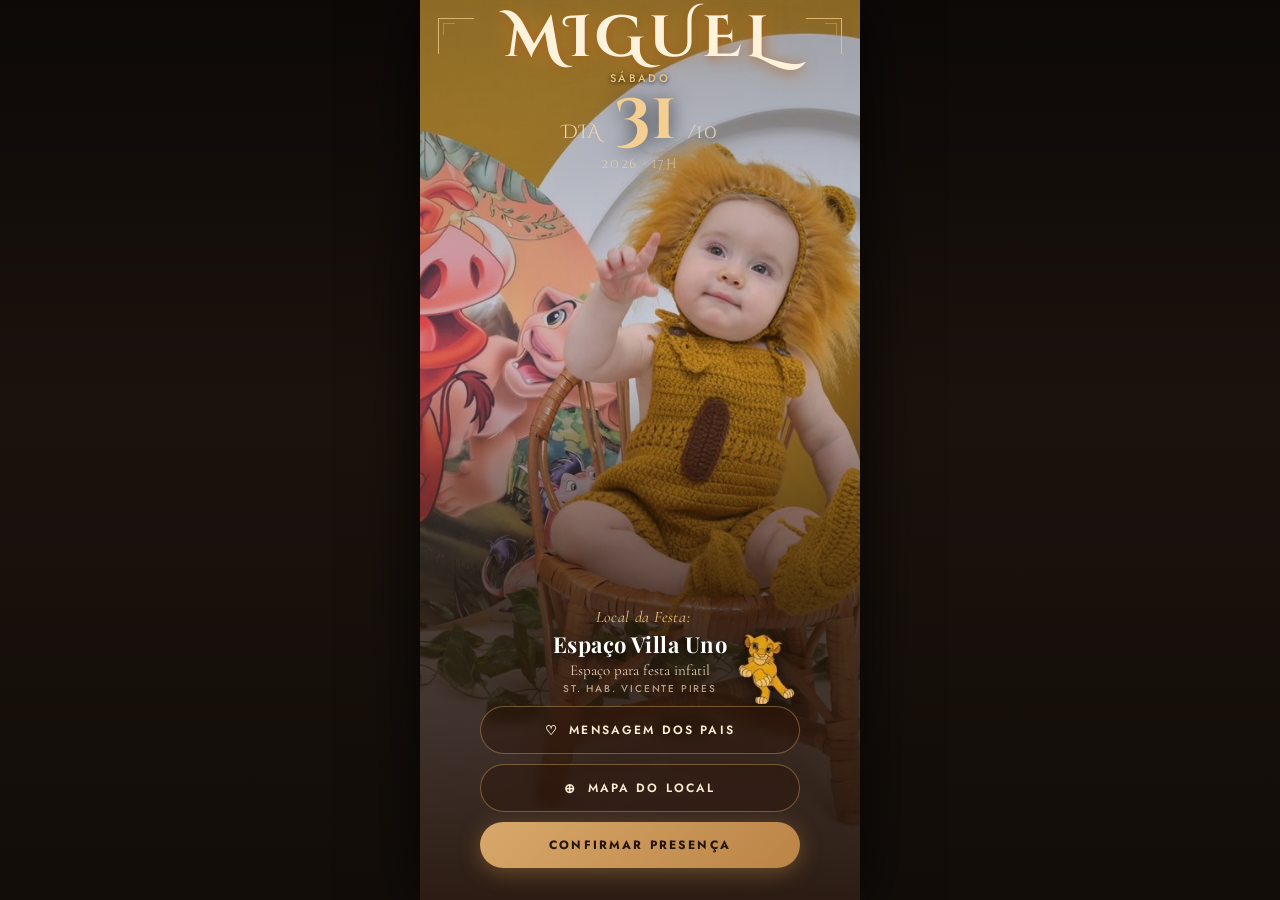
<file: index.html>
<!doctype html>
<html lang="pt-BR">
<head>
  <meta charset="UTF-8" />
  <meta name="viewport" content="width=device-width, initial-scale=1.0"/>
  <meta name="mobile-web-app-capable" content="yes">
  <meta name="apple-mobile-web-app-capable" content="yes">
  <meta name="apple-mobile-web-app-status-bar-style" content="black-translucent">
  <link rel="manifest" href="./manifest.json">
  <title>Miguel · 1º Aniversário</title>
  <link rel="preconnect" href="https://fonts.googleapis.com">
  <link rel="preconnect" href="https://fonts.gstatic.com" crossorigin>
  <link href="https://fonts.googleapis.com/css2?family=Alex+Brush&family=Cinzel+Decorative:wght@400;700;900&family=Cormorant+Garamond:ital,wght@0,300;0,400;0,600;1,300;1,400;1,600&family=Great+Vibes&family=Jost:wght@300;400;500;600;700&family=Playfair+Display:ital,wght@0,400;0,600;0,700;1,400;1,600&display=swap" rel="stylesheet">
  <link rel="stylesheet" href="./styles.css" />
  <link rel="stylesheet" href="./confirmacao.css" />
</head>
<body>
  <div class="page">
    <!-- Foto de fundo do aniversariante Miguel -->
    <div class="bg-photo"></div>
    <div class="bg-overlay-top"></div>
    <div class="bg-overlay-bottom"></div>

    <!-- Cantos dourados ornamentais superiores -->
    <div class="corner corner-tl"></div>
    <div class="corner corner-tr"></div>

    <main class="content">
      <div class="top-section">
        <div class="names-container anim-3">
          <h2 class="name-first">Miguel</h2>
        </div>
        <!-- Data -->
        <p class="subtitle-day anim-4">Sábado</p>
        <div class="date-block anim-6">
          <div class="date-row">
            <span class="date-prefix">DIA</span>
            <span class="date-num">31</span>
            <span class="date-suffix">/10</span>
          </div>
          <p class="date-month">2026 · 17h</p>
        </div>
      </div>

      <div class="bottom-section">
        <!-- Local da Festa + Sticker do Simba Cub -->
        <div class="location-wrapper anim-7">
          <div class="location-content">
            <div class="loc-header">
              <span class="loc-icon"></span>
              <span class="loc-label">Local da Festa:</span>
            </div>
            <p class="loc-venue">Espaço Villa Uno</p>
            <p class="loc-address">Espaço para festa infatil </p>
            <p class="loc-city"> St. Hab. Vicente Pires</p>
          </div>
          <img src="./imagens/simba_cub.png" alt="Simba" class="simba-cub" />
        </div>

        <!-- Botões de Ação -->
        <div class="buttons anim-8">
          <button class="btn ghost" id="storyBtn">
            <span class="btn-icon">♡</span>
            <span>MENSAGEM DOS PAIS</span>
          </button>
          <a href="https://www.google.com/maps/search/?api=1&query=Espa%C3%A7o+Villa+Uno%2C+Setor+Habitacional+Vicente+Pires%2C+Bras%C3%ADlia" target="_blank" rel="noopener noreferrer" class="btn ghost">
            <span class="btn-icon">⊕</span>
            <span>MAPA DO LOCAL</span>
          </a>
          <button class="btn solid" id="confirmBtn">
            <span>CONFIRMAR PRESENÇA</span>
          </button>
        </div>
      </div>
    </main>
  </div>

  <!-- Modal Mensagem dos Pais -->
  <div class="modal" id="modal" role="dialog" aria-modal="true" aria-label="Mensagem dos pais">
    <div class="modal-backdrop" id="modalBackdrop"></div>
    <div class="modal-box">
      <button class="modal-close" id="closeModal" aria-label="Fechar">×</button>
      <div class="modal-lion"></div>
      <h2 class="modal-title">Mensagem dos Pais</h2>
      <div class="modal-text">
        <p><strong>Há um ano, nossas vidas ficaram ainda mais felizes com a chegada do nosso pequeno Miguel.
No dia 31 de outubro, às 17h, vamos comemorar o seu 1º aninho com muita alegria e, acima de tudo, gratidão a Deus por nos permitir viver esse primeiro ano tão cheio de amor.
Preparamos tudo com muito carinho para celebrar esse momento ao lado das pessoas que amamos e que fazem parte da nossa história.</strong></p>
      </div>
      <div class="modal-divider"><span></span><span class="diamond">◆</span><span></span></div>
        <h2 class="modal-title">Miguel</h2>
    </div>
  </div>

  <!-- Seção de Confirmação (SPA - mesma página) -->
  <div id="confirm-section" class="page-confirm" style="display:none;">
    <header class="hero">
      <!-- FOTO DE FUNDO DA CONFIRMAÇÃO (FotoM) -->
      <div class="hero-photo"></div>
      <div class="hero-glow"></div>

      <div class="hero-content">
        <div class="hero-divider">
          <span></span>
          <span class="hd-dot"></span>
          <span class="hd-diamond">◆</span>
          <span class="hd-dot"></span>
          <span></span>
        </div>
        <h2 class="hero-names">Miguel</h2>
      </div>
    </header>
    <main class="form-section">
      <div class="form-header">
        <button class="back-link" id="backToInvite">← Voltar ao convite</button>
        <h1>Confirmar Presença</h1>
        <p class="deadline-banner">Confirmação até o dia 22 de outubro</p>
      </div>
      <form id="rsvp-form" novalidate class="confirm-form">
        <div class="field">
          <label for="guest-name">Nome completo</label>
          <input id="guest-name" name="guestName" type="text" required maxlength="80" placeholder="Seu nome completo" />
        </div>
        <div class="field">
          <label for="guest-phone">Telefone (WhatsApp)</label>
          <input id="guest-phone" name="guestPhone" type="tel" inputmode="tel" required maxlength="20" placeholder="(61) 99999-9999" />
        </div>
        <div class="field" id="field-guest-count">
          <label for="guest-count">Total de pessoas (incluindo você) <span class="required-mark">*</span></label>
          <div class="select-wrapper">
            <select id="guest-count" name="guestCount" required class="placeholder-active">
              <option value="" disabled selected>Selecione a quantidade de pessoas</option>
              <option value="1">1 pessoa (Apenas eu)</option>
              <option value="2">2 pessoas</option>
              <option value="3">3 pessoas</option>
              <option value="4">4 pessoas</option>
              <option value="5">5 pessoas</option>
              <option value="6">6 pessoas</option>
              <option value="7">7 pessoas</option>
              <option value="8">8 pessoas</option>
              <option value="9">9 pessoas</option>
              <option value="10">10 pessoas</option>
            </select>
          </div>
        </div>
        <div class="field companion-field" id="companion-field" style="display: none;">
          <label for="companion-names" id="companion-label">Nome do acompanhante <span class="required-mark">*</span></label>
          <textarea id="companion-names" name="companionNames" rows="2" maxlength="250" placeholder="Nome completo de quem vai com você"></textarea>
          <span class="field-hint" id="companion-hint">Informe o nome completo de quem irá com você</span>
        </div>
        <div class="field">
          <label>Você poderá comparecer?</label>
          <div class="radio-group">
            <label class="radio-card selected" id="yesCard">
              <input type="radio" name="attendance" value="Sim" required checked />
              <span class="radio-icon">✓</span>
              <span>Sim, confirmo presença</span>
            </label>
            <label class="radio-card" id="noCard">
              <input type="radio" name="attendance" value="Não" required />
              <span class="radio-icon">✗</span>
              <span>Não poderei ir</span>
            </label>
          </div>
        </div>
        <button type="submit" class="btn-submit">
          <span>Enviar pelo WhatsApp</span>
          <svg width="18" height="18" viewBox="0 0 24 24" fill="currentColor" xmlns="http://www.w3.org/2000/svg">
            <path d="M17.472 14.382c-.297-.149-1.758-.867-2.03-.967-.273-.099-.471-.148-.67.15-.197.297-.767.966-.94 1.164-.173.199-.347.223-.644.075-.297-.15-1.255-.463-2.39-1.475-.883-.788-1.48-1.761-1.653-2.059-.173-.297-.018-.458.13-.606.134-.133.298-.347.446-.52.149-.174.198-.298.298-.497.099-.198.05-.371-.025-.52-.075-.149-.669-1.612-.916-2.207-.242-.579-.487-.5-.669-.51-.173-.008-.371-.01-.57-.01-.198 0-.52.074-.792.372-.272.297-1.04 1.016-1.04 2.479 0 1.462 1.065 2.875 1.213 3.074.149.198 2.096 3.2 5.077 4.487.709.306 1.262.489 1.694.625.712.227 1.36.195 1.871.118.571-.085 1.758-.719 2.006-1.413.248-.694.248-1.289.173-1.413-.074-.124-.272-.198-.57-.347m-5.421 7.403h-.004a9.87 9.87 0 01-5.031-1.378l-.361-.214-3.741.982.998-3.648-.235-.374a9.86 9.86 0 01-1.51-5.26c.001-5.45 4.436-9.884 9.888-9.884 2.64 0 5.122 1.03 6.988 2.898a9.825 9.825 0 012.893 6.994c-.003 5.45-4.437 9.884-9.885 9.884m8.413-18.297A11.815 11.815 0 0012.05 0C5.495 0 .16 5.335.157 11.892c0 2.096.547 4.142 1.588 5.945L.057 24l6.305-1.654a11.882 11.882 0 005.683 1.448h.005c6.554 0 11.89-5.335 11.893-11.893a11.821 11.821 0 00-3.48-8.413z"/>
          </svg>
        </button>
        <p id="form-feedback" class="feedback" aria-live="polite"></p>
      </form>
    </main>
  </div>

  <audio id="bg-audio" preload="auto" loop autoplay playsinline>
    <source src="./audio/Agorasim.mp3" type="audio/mpeg">
  </audio>

  <script charset="UTF-8" src="./script.js"></script>
</body>
</html>
</file>
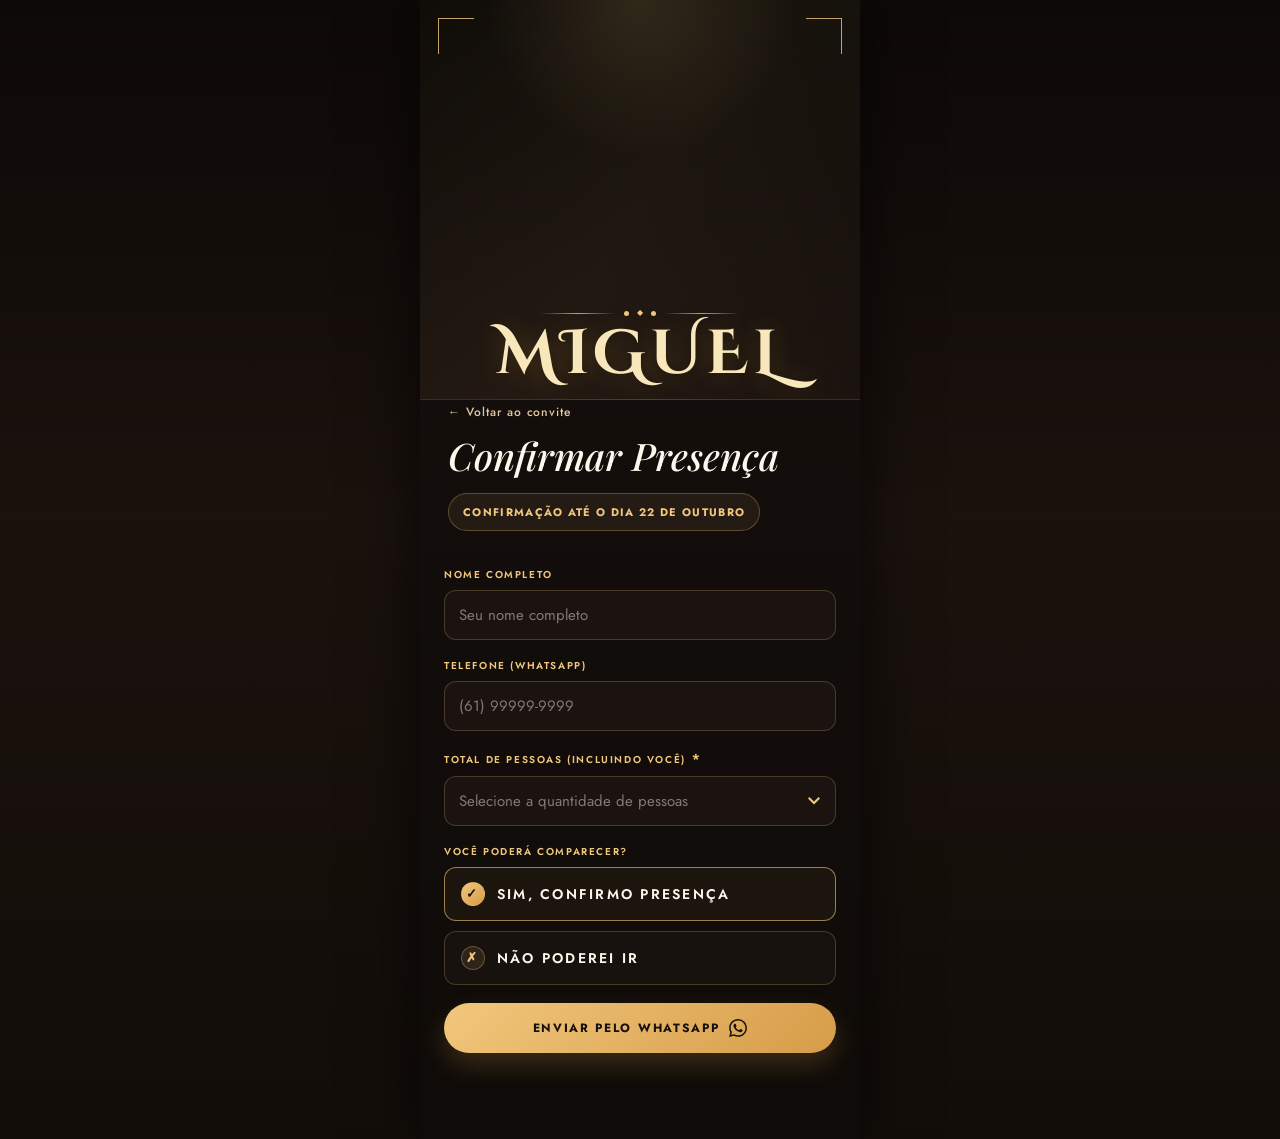
<file: confirmacao.html>
<!doctype html>
<html lang="pt-BR">
<head>
  <meta charset="UTF-8" />
  <meta name="viewport" content="width=device-width, initial-scale=1.0" />
  <meta name="mobile-web-app-capable" content="yes">
  <meta name="apple-mobile-web-app-capable" content="yes">
  <meta name="apple-mobile-web-app-status-bar-style" content="black-translucent">
  <link rel="manifest" href="./manifest.json">
  <title>Confirmar Presença | 1º Aninho do Miguel</title>
  <link rel="preconnect" href="https://fonts.googleapis.com">
  <link rel="preconnect" href="https://fonts.gstatic.com" crossorigin>
  <link href="https://fonts.googleapis.com/css2?family=Alex+Brush&family=Cinzel+Decorative:wght@400;700;900&family=Cormorant+Garamond:ital,wght@0,300;0,400;0,600;1,300;1,400;1,600&family=Great+Vibes&family=Jost:wght@300;400;500;600;700&family=Playfair+Display:ital,wght@0,400;0,600;0,700;1,400;1,600&display=swap" rel="stylesheet" />
  <link rel="stylesheet" href="./confirmacao.css" />
</head>
<body>
  <div class="page-confirm">
    <header class="hero">
      <div class="hero-glow"></div>
      <div class="corner corner-tl"></div>
      <div class="corner corner-tr"></div>

      <div class="hero-content">
        <div class="hero-divider">
          <span></span>
          <span class="hd-dot"></span>
          <span class="hd-diamond">◆</span>
          <span class="hd-dot"></span>
          <span></span>
        </div>
        <h2 class="hero-names">Miguel</h2>
      </div>
    </header>

    <main class="form-section">
      <div class="form-header">
        <a class="back-link" href="./index.html">← Voltar ao convite</a>
        <h1>Confirmar Presença</h1>
        <p class="deadline-banner">Confirmação até o dia 22 de outubro</p>
      </div>

      <form id="rsvp-form" novalidate class="confirm-form">
        <div class="field">
          <label for="guest-name">Nome completo</label>
          <input id="guest-name" name="guestName" type="text" required maxlength="80" placeholder="Seu nome completo" />
        </div>
        <div class="field">
          <label for="guest-phone">Telefone (WhatsApp)</label>
          <input id="guest-phone" name="guestPhone" type="tel" inputmode="tel" required maxlength="20" placeholder="(61) 99999-9999" />
        </div>
        <div class="field" id="field-guest-count">
          <label for="guest-count">Total de pessoas (incluindo você) <span class="required-mark">*</span></label>
          <div class="select-wrapper">
            <select id="guest-count" name="guestCount" required class="placeholder-active">
              <option value="" disabled selected>Selecione a quantidade de pessoas</option>
              <option value="1">1 pessoa (Apenas eu)</option>
              <option value="2">2 pessoas</option>
              <option value="3">3 pessoas</option>
              <option value="4">4 pessoas</option>
              <option value="5">5 pessoas</option>
              <option value="6">6 pessoas</option>
              <option value="7">7 pessoas</option>
              <option value="8">8 pessoas</option>
              <option value="9">9 pessoas</option>
              <option value="10">10 pessoas</option>
            </select>
          </div>
        </div>
        <div class="field companion-field" id="companion-field" style="display: none;">
          <label for="companion-names" id="companion-label">Nome do acompanhante <span class="required-mark">*</span></label>
          <textarea id="companion-names" name="companionNames" rows="2" maxlength="250" placeholder="Nome completo de quem vai com você"></textarea>
          <span class="field-hint" id="companion-hint">Informe o nome completo de quem irá com você</span>
        </div>
        <div class="field">
          <label>Você poderá comparecer?</label>
          <div class="radio-group">
            <label class="radio-card selected" id="yesCard">
              <input type="radio" name="attendance" value="Sim" required checked />
              <span class="radio-icon">✓</span>
              <span>Sim, confirmo presença</span>
            </label>
            <label class="radio-card" id="noCard">
              <input type="radio" name="attendance" value="Não" required />
              <span class="radio-icon">✗</span>
              <span>Não poderei ir</span>
            </label>
          </div>
        </div>
        <button type="submit" class="btn-submit">
          <span>Enviar pelo WhatsApp</span>
          <svg width="18" height="18" viewBox="0 0 24 24" fill="currentColor" xmlns="http://www.w3.org/2000/svg">
            <path d="M17.472 14.382c-.297-.149-1.758-.867-2.03-.967-.273-.099-.471-.148-.67.15-.197.297-.767.966-.94 1.164-.173.199-.347.223-.644.075-.297-.15-1.255-.463-2.39-1.475-.883-.788-1.48-1.761-1.653-2.059-.173-.297-.018-.458.13-.606.134-.133.298-.347.446-.52.149-.174.198-.298.298-.497.099-.198.05-.371-.025-.52-.075-.149-.669-1.612-.916-2.207-.242-.579-.487-.5-.669-.51-.173-.008-.371-.01-.57-.01-.198 0-.52.074-.792.372-.272.297-1.04 1.016-1.04 2.479 0 1.462 1.065 2.875 1.213 3.074.149.198 2.096 3.2 5.077 4.487.709.306 1.262.489 1.694.625.712.227 1.36.195 1.871.118.571-.085 1.758-.719 2.006-1.413.248-.694.248-1.289.173-1.413-.074-.124-.272-.198-.57-.347m-5.421 7.403h-.004a9.87 9.87 0 01-5.031-1.378l-.361-.214-3.741.982.998-3.648-.235-.374a9.86 9.86 0 01-1.51-5.26c.001-5.45 4.436-9.884 9.888-9.884 2.64 0 5.122 1.03 6.988 2.898a9.825 9.825 0 012.893 6.994c-.003 5.45-4.437 9.884-9.885 9.884m8.413-18.297A11.815 11.815 0 0012.05 0C5.495 0 .16 5.335.157 11.892c0 2.096.547 4.142 1.588 5.945L.057 24l6.305-1.654a11.882 11.882 0 005.683 1.448h.005c6.554 0 11.89-5.335 11.893-11.893a11.821 11.821 0 00-3.48-8.413z"/>
          </svg>
        </button>
        <p id="form-feedback" class="feedback" aria-live="polite"></p>
      </form>
    </main>
  </div>

  <audio id="bg-audio" preload="auto" loop autoplay playsinline>
    <source src="./audio/Agorasim.mp3" type="audio/mpeg">
  </audio>

  <script charset="UTF-8" src="./confirmacao.js"></script>
</body>
</html>
</file>
<file: styles.css>
*, *::before, *::after { box-sizing: border-box; }

:root {
  --gold:       #e5b36a;
  --gold-light: #fbe6bd;
  --gold-glow:  rgba(230, 175, 95, 0.45);
  --gold-dark:  #a97534;
  --bg-dark:    #241309;
  --bg-card:    #2e180c;
  --cream:      #fdf6ec;
  --white:      #ffffff;
  --text-gold:  #f5cf92;
  --text-muted: rgba(245, 215, 170, 0.75);
  --border-gold: rgba(229, 179, 106, 0.38);
}

html, body {
  margin: 0;
  padding: 0;
  min-height: 100%;
  background: #140a04;
}

body {
  font-family: "Cinzel Decorative", "Jost", serif;
  color: var(--white);
  -webkit-font-smoothing: antialiased;
}

/* ── PAGE CARD ── */
.page {
  max-width: 440px;
  margin: 0 auto;
  min-height: 100vh;
  position: relative;
  display: flex;
  flex-direction: column;
  align-items: center;
  overflow: hidden;
  background-color: var(--bg-dark);
  box-shadow: 0 0 60px rgba(0,0,0,0.8);
}

/* ── BACKGROUND PHOTO COM A FOTO DO MIGUEL ── */
.bg-photo {
  position: absolute;
  inset: 0;
  background-image: url("./imagens/CFF_8997.JPG");
  background-size: cover;
  background-position: 58% center;
  background-repeat: no-repeat;
  z-index: 0;
  animation: zoomSubtle 6s ease-out forwards;
}
@keyframes zoomSubtle {
  from { transform: scale(1.03); }
  to   { transform: scale(1.0); }
}

/* Overlays para garantir contraste e legibilidade suave */
.bg-overlay-top {
  position: absolute;
  inset: 0;
  background: linear-gradient(180deg,
    rgba(36, 19, 9, 0.28) 0%,
    transparent 35%
  );
  pointer-events: none;
  z-index: 1;
}
.bg-overlay-bottom {
  position: absolute;
  inset: 0;
  background: linear-gradient(0deg,
    rgba(36, 19, 9, 0.95) 0%,
    rgba(36, 19, 9, 0.75) 30%,
    transparent 60%
  );
  pointer-events: none;
  z-index: 1;
}

/* ── CANTOS DOURADOS SUPERIORES ── */
.corner {
  position: absolute;
  width: 44px;
  height: 44px;
  border-color: rgba(229, 179, 106, 0.7);
  border-style: solid;
  opacity: 0;
  z-index: 10;
  animation: fadeIn 1.2s ease 1s forwards;
}
.corner-tl { top: 20px; left: 20px; border-width: 1.5px 0 0 1.5px; }
.corner-tr { top: 20px; right: 20px; border-width: 1.5px 1.5px 0 0; }
.corner::after {
  content: '';
  position: absolute;
  width: 12px;
  height: 12px;
  border-color: rgba(229, 179, 106, 0.45);
  border-style: solid;
}
.corner-tl::after { top: 4px; left: 4px; border-width: 1px 0 0 1px; }
.corner-tr::after { top: 4px; right: 4px; border-width: 1px 1px 0 0; }

/* ── CONTEÚDO PRINCIPAL ── */
.content {
  width: 100%;
  max-width: 380px;
  min-height: 100vh;
  padding: 8px 20px 20px;
  text-align: center;
  flex: 1;
  display: flex;
  flex-direction: column;
  align-items: center;
  justify-content: space-between;
  position: relative;
  z-index: 4;
  box-sizing: border-box;
}

/* ── BLOCO SUPERIOR (MIGUEL + DATA/HORA) ── */
.top-section {
  width: 100%;
  display: flex;
  flex-direction: column;
  align-items: center;
  gap: 2px;
  margin-top: 2px;
}

/* ── BLOCO INFERIOR (LOCAL + BOTÕES) ── */
.bottom-section {
  width: 100%;
  display: flex;
  flex-direction: column;
  align-items: center;
  gap: 10px;
  margin-bottom: 4px;
}

/* ── CABEÇALHO / BÊNÇÃO ── */
.blessing-top {
  font-family: "Jost", sans-serif;
  font-size: 10px;
  font-weight: 600;
  letter-spacing: 0.32em;
  text-transform: uppercase;
  color: var(--gold);
  margin: 0;
  text-shadow: 0 1px 4px rgba(0,0,0,0.8);
}
.blessing-title {
  font-family: "Cormorant Garamond", serif;
  font-size: 13px;
  font-weight: 400;
  letter-spacing: 0.28em;
  text-transform: uppercase;
  color: #f7d59b;
  margin: 0;
  text-shadow: 0 1px 4px rgba(0,0,0,0.8);
}
.gold-diamond {
  font-size: 7px;
  color: var(--gold);
  opacity: 0.85;
  margin: 2px 0 8px;
}

/* ── NOMES DOS PAIS (COM O PRIDE ROCK NO CENTRO) ── */
.names-container {
  display: flex;
  flex-direction: column;
  align-items: center;
  width: 100%;
  margin: 0;
}
.name-first, .name-second {
  font-family: "Cinzel Decorative", Georgia, serif;
  font-size: clamp(48px, 13vw, 58px);
  font-weight: 700;
  font-style: normal;
  line-height: 1.0;
  color: #fff2db;
  margin: 0;
  letter-spacing: 0.08em;
  text-transform: uppercase;
  text-shadow: 0 2px 14px rgba(160, 80, 20, 0.75), 0 0 24px rgba(240, 180, 80, 0.45);
}
.lions-spacer {
  height: clamp(80px, 19vw, 105px);
  width: 100%;
}
.subtitle-day {
  margin: 0;
}

/* ── SUBTÍTULOS ── */
.subtitle-celebrate {
  font-family: "Cormorant Garamond", serif;
  font-size: 16px;
  font-style: italic;
  font-weight: 400;
  color: #f2dec9;
  margin: 12px 0 2px;
  letter-spacing: 0.03em;
  text-shadow: 0 1px 6px rgba(0,0,0,0.8);
}
.subtitle-day {
  font-family: "Jost", sans-serif;
  font-size: 11px;
  font-weight: 500;
  letter-spacing: 0.22em;
  text-transform: uppercase;
  color: var(--gold);
  margin: 0;
  text-shadow: 0 1px 4px rgba(0,0,0,0.8);
}

/* ── NOME DO FILHO (SIMBA) ── */
.child-name-wrapper {
  margin: 0 0 2px;
}
.child-name {
  font-family: "Great Vibes", "Alex Brush", cursive;
  font-size: clamp(54px, 14vw, 68px);
  font-weight: 400;
  color: #f8dc9f;
  line-height: 1.1;
  display: block;
  margin: 0;
  text-shadow: 0 2px 18px rgba(180, 100, 20, 0.8), 0 0 30px rgba(245, 195, 90, 0.55);
}

/* ── DATA ── */
.date-block {
  margin: 0;
}
.date-row {
  display: flex;
  align-items: baseline;
  justify-content: center;
  gap: 12px;
  margin: 0;
}
.date-prefix, .date-suffix {
  font-family: "Cinzel Decorative", serif;
  font-size: 19px;
  font-style: normal;
  color: #eed6b6;
  letter-spacing: 0.05em;
}
.date-num {
  font-family: "Cinzel Decorative", serif;
  font-size: clamp(52px, 14vw, 66px);
  font-weight: 700;
  line-height: 0.95;
  color: #f5cf92;
  text-shadow: 0 2px 20px rgba(0,0,0,0.7);
}
.date-month {
  font-family: "Cinzel Decorative", serif;
  font-size: 13px;
  letter-spacing: 0.14em;
  text-transform: uppercase;
  color: rgba(245, 215, 170, 0.7);
  margin: 4px 0 0;
}

/* ── LOCAL DA FESTA + STICKER SIMBA ── */
.location-wrapper {
  position: relative;
  width: 100%;
  max-width: 330px;
  margin: 0;
  text-align: center;
  padding: 0 10px;
}
.loc-header {
  display: flex;
  align-items: center;
  justify-content: center;
  gap: 6px;
  margin-bottom: 2px;
}
.loc-icon {
  font-size: 15px;
  filter: drop-shadow(0 1px 3px rgba(0,0,0,0.5));
}
.loc-label {
  font-family: "Cormorant Garamond", serif;
  font-size: 16px;
  font-style: italic;
  color: var(--gold);
  letter-spacing: 0.04em;
}
.loc-highlight {
  font-family: "Jost", sans-serif;
  font-size: 11px;
  font-weight: 600;
  letter-spacing: 0.22em;
  text-transform: uppercase;
  color: #faedd4;
  margin: 2px 0 4px;
  text-shadow: 0 1px 4px rgba(0,0,0,0.8);
}
.loc-venue {
  font-family: "Playfair Display", serif;
  font-size: 22px;
  font-weight: 700;
  color: #ffffff;
  margin: 0 0 2px;
  letter-spacing: 0.02em;
  text-shadow: 0 2px 10px rgba(0,0,0,0.7);
}
.loc-address {
  font-family: "Cormorant Garamond", serif;
  font-size: 15px;
  font-weight: 400;
  color: #e5d0ba;
  margin: 0 0 2px;
}
.loc-city {
  font-family: "Jost", sans-serif;
  font-size: 10px;
  font-weight: 500;
  letter-spacing: 0.18em;
  text-transform: uppercase;
  color: rgba(240, 215, 180, 0.7);
  margin: 0;
}
.simba-cub {
  position: absolute;
  right: 4px;
  bottom: -8px;
  width: 76px;
  height: auto;
  pointer-events: none;
  filter: drop-shadow(0 4px 10px rgba(0,0,0,0.7));
}

/* ── BOTÕES ── */
.buttons {
  display: flex;
  flex-direction: column;
  gap: 10px;
  width: 100%;
  max-width: 320px;
  padding-bottom: 8px;
  z-index: 10;
}
.btn {
  display: flex;
  align-items: center;
  justify-content: center;
  gap: 10px;
  padding: 14px 20px;
  border-radius: 100px;
  font-family: "Jost", sans-serif;
  font-size: 12px;
  font-weight: 600;
  letter-spacing: 0.18em;
  text-transform: uppercase;
  cursor: pointer;
  text-decoration: none;
  transition: all 0.22s ease;
  -webkit-tap-highlight-color: transparent;
}
.btn.ghost {
  border: 1.5px solid rgba(229, 179, 106, 0.4);
  background: rgba(45, 22, 10, 0.45);
  color: #faedd4;
  backdrop-filter: blur(4px);
  -webkit-backdrop-filter: blur(4px);
}
.btn.ghost:hover, .btn.ghost:active {
  background: rgba(229, 179, 106, 0.18);
  border-color: rgba(245, 207, 146, 0.7);
  transform: translateY(-1px);
}
.btn.solid {
  border: none;
  background: linear-gradient(135deg, #d8a86a 0%, #ba8446 100%);
  color: #241309;
  font-weight: 700;
  box-shadow: 0 4px 22px rgba(186, 132, 70, 0.45);
}
.btn.solid:hover, .btn.solid:active {
  background: linear-gradient(135deg, #e5b97d 0%, #c99354 100%);
  box-shadow: 0 6px 28px rgba(186, 132, 70, 0.6);
  transform: translateY(-1px);
}
.btn-icon {
  font-size: 13px;
  line-height: 1;
}

/* ── ANIMAÇÕES DE ENTRADA SUAVE ── */
.anim-1 { opacity: 0; animation: fadeUp 0.8s ease 0.2s forwards; }
.anim-2 { opacity: 0; animation: fadeUp 0.8s ease 0.35s forwards; }
.anim-3 { opacity: 0; animation: fadeUp 1.0s ease 0.5s forwards; }
.anim-4 { opacity: 0; animation: fadeUp 0.8s ease 0.7s forwards; }
.anim-5 { opacity: 0; animation: fadeUp 0.9s ease 0.85s forwards; }
.anim-6 { opacity: 0; animation: fadeUp 0.9s ease 1.0s forwards; }
.anim-7 { opacity: 0; animation: fadeUp 0.9s ease 1.15s forwards; }
.anim-8 { opacity: 0; animation: fadeUp 1.0s ease 1.3s forwards; }

@keyframes fadeUp {
  from { opacity: 0; transform: translateY(16px); }
  to   { opacity: 1; transform: translateY(0); }
}
@keyframes fadeIn {
  from { opacity: 0; }
  to   { opacity: 1; }
}

/* ── MODAL MENSAGEM DOS PAIS ── */
.modal {
  position: fixed;
  inset: 0;
  display: none;
  align-items: flex-end;
  justify-content: center;
  z-index: 100;
}
.modal.open { display: flex; }
.modal-backdrop {
  position: absolute;
  inset: 0;
  background: rgba(18, 9, 4, 0.78);
  backdrop-filter: blur(4px);
  -webkit-backdrop-filter: blur(4px);
}
.modal-box {
  position: relative;
  z-index: 1;
  background: linear-gradient(180deg, rgba(77, 42, 20, 0.98) 0%, rgba(33, 18, 10, 0.98) 100%);
  width: 100%;
  max-width: 440px;
  max-height: 88vh;
  border-radius: 28px 28px 0 0;
  padding: 8px 28px 36px;
  overflow-y: auto;
  overscroll-behavior: contain;
  transform: translateY(100%);
  transition: transform 0.38s cubic-bezier(0.32,0,0.15,1);
  box-shadow: 0 -12px 42px rgba(0,0,0,0.58);
  color: #f9ead1;
  border-top: 1px solid rgba(245, 207, 146, 0.35);
}
.modal.open .modal-box { transform: translateY(0); }
.modal-box::before {
  content: '';
  display: block;
  width: 36px;
  height: 4px;
  background: rgba(245, 207, 146, 0.5);
  border-radius: 2px;
  margin: 8px auto 18px;
}
.modal-close {
  position: absolute;
  top: 20px;
  right: 20px;
  width: 32px;
  height: 32px;
  border: 1.5px solid rgba(245, 207, 146, 0.35);
  border-radius: 50%;
  background: transparent;
  color: #f7d7a3;
  font-size: 18px;
  cursor: pointer;
  display: flex;
  align-items: center;
  justify-content: center;
  line-height: 1;
  transition: background 0.18s;
}
.modal-close:hover { background: rgba(245, 207, 146, 0.12); }
.modal-lion {
  font-size: 38px;
  text-align: center;
  margin: 4px 0 2px;
  filter: drop-shadow(0 2px 8px rgba(0,0,0,0.15));
}
.modal-title {
  font-family: "Playfair Display", serif;
  font-size: 26px;
  font-weight: 500;
  font-style: italic;
  color: #fbe7b8;
  text-align: center;
  margin: 0 0 16px;
  text-shadow: 0 2px 10px rgba(0,0,0,0.25);
}
.modal-text {
  font-family: "Cormorant Garamond", serif;
  font-size: 17px;
  font-weight: 300;
  line-height: 1.75;
  color: #f8eeda;
  text-align: center;
  background: rgba(255, 249, 239, 0.06);
  border: 1px solid rgba(245, 207, 146, 0.25);
  border-radius: 18px;
  padding: 18px 18px 16px;
  box-shadow: inset 0 1px 0 rgba(255,255,255,0.04);
}
.modal-text p { margin: 0; }
.modal-text strong {
  color: #fff5df;
  font-weight: 600;
  letter-spacing: 0.02em;
  text-shadow: 0 0 12px rgba(245, 207, 146, 0.18);
}
.modal-closing { font-style: italic; color: #f0c77c; margin-top: 4px !important; }
.modal-divider {
  display: flex;
  align-items: center;
  gap: 8px;
  margin: 16px 0 10px;
}
.modal-divider span:first-child,
.modal-divider span:last-child {
  flex: 1;
  height: 1px;
  background: linear-gradient(90deg, transparent, #f0c77c, transparent);
  opacity: 0.6;
}
.diamond { font-size: 9px; color: #f0c77c; opacity: 0.8; line-height: 1; display: block; }
.modal-names {
  font-family: "Playfair Display", serif;
  font-size: 20px;
  font-style: italic;
  color: #f5dba6;
  text-align: center;
  margin: 0;
}

/* ── RESPONSIVO ── */
@media (max-width: 380px) {
  .name-first, .name-second { font-size: 44px; }
  .child-name { font-size: 50px; }
  .date-num { font-size: 52px; }
  .simba-cub { width: 66px; }
}
</file>
<file: confirmacao.css>
*, *::before, *::after { box-sizing: border-box; }

:root {
  --bg-deep: #120d09;
  --bg-panel: #1a120d;
  --bg-panel-2: #20160f;
  --gold: #f1c77d;
  --gold-strong: #d69c48;
  --gold-soft: #f8e7ba;
  --text: #fff7eb;
  --muted: #e4c9a0;
  --input: rgba(28, 21, 17, 0.94);
  --border: rgba(241, 199, 125, 0.22);
  --success: #90d8a2;
  --danger: #f39a8e;
}

html, body {
  margin: 0;
  padding: 0;
  min-height: 100vh;
  background: linear-gradient(180deg, #0d0907, #1a120d 45%, #120d09);
}

body {
  font-family: "Cinzel Decorative", "Jost", serif;
  color: var(--text);
  -webkit-font-smoothing: antialiased;
}

.page-confirm {
  max-width: 440px;
  margin: 0 auto;
  min-height: 100vh;
  display: flex;
  flex-direction: column;
  background: linear-gradient(180deg, #120d09 0%, #1a120d 30%, #130d09 100%);
  box-shadow: 0 0 60px rgba(0,0,0,0.7);
  overflow: hidden;
}

.hero {
  position: relative;
  width: 100%;
  min-height: 400px;
  display: flex;
  align-items: flex-end;
  justify-content: center;
  overflow: hidden;
  background:
    radial-gradient(circle at top center, rgba(241, 199, 125, 0.12), transparent 34%),
    linear-gradient(180deg, rgba(15, 12, 9, 0.96), rgba(28, 19, 14, 0.94));
  border-bottom: 1px solid rgba(241, 199, 125, 0.18);
}

/* ── FOTO DE FUNDO DO TOPO (hero da confirmação) ── */
.hero-photo {
  position: absolute;
  inset: 0;
  background-image:
    linear-gradient(180deg, rgba(15, 12, 9, 0.05) 0%, rgba(15, 12, 9, 0.12) 45%, rgba(15, 12, 9, 0.88) 100%),
    url("./imagens/FotoM.jpeg");
  background-size: cover;
  background-position: center;
  background-repeat: no-repeat;
  z-index: 0;
  animation: heroPhotoIn 1.8s cubic-bezier(0.16, 1, 0.3, 1) both;
}

/* Efeito de entrada: a foto surge com fade + zoom suave */
@keyframes heroPhotoIn {
  from { opacity: 0; transform: scale(1.18); filter: blur(6px); }
  to   { opacity: 1; transform: scale(1);    filter: blur(0); }
}

/* Nome sobe suavemente depois da foto */
@keyframes heroNameIn {
  from { opacity: 0; transform: translateY(14px); letter-spacing: 0.18em; }
  to   { opacity: 1; transform: translateY(0);    letter-spacing: 0.08em; }
}

/* Linha dourada se abre do centro */
@keyframes heroLineIn {
  from { opacity: 0; transform: scaleX(0); }
  to   { opacity: 1; transform: scaleX(1); }
}

@media (prefers-reduced-motion: reduce) {
  .hero-photo, .hero-names, .hero-divider { animation: none !important; }
}

.hero-glow {
  position: absolute;
  inset: 0;
  background: linear-gradient(120deg, transparent 0%, rgba(241, 199, 125, 0.04) 50%, transparent 100%);
  z-index: 1;
}

.corner {
  position: absolute;
  width: 36px;
  height: 36px;
  border-color: rgba(241, 199, 125, 0.8);
  border-style: solid;
  z-index: 1;
}
.corner-tl { top: 18px; left: 18px; border-width: 1.5px 0 0 1.5px; }
.corner-tr { top: 18px; right: 18px; border-width: 1.5px 1.5px 0 0; }

.hero-content {
  position: relative;
  z-index: 2;
  width: 100%;
  display: flex;
  flex-direction: column;
  align-items: center;
  justify-content: center;
  text-align: center;
  padding: 0 20px 14px;
}

.hero-blessing {
  font-family: "Jost", sans-serif;
  font-size: 10px;
  letter-spacing: 0.32em;
  text-transform: uppercase;
  color: var(--gold);
  margin: 0 0 8px;
  font-weight: 600;
}

.hero-divider {
  display: flex;
  align-items: center;
  width: min(100%, 200px);
  gap: 8px;
  margin: 0 0 6px;
  animation: heroLineIn 1.2s ease 0.7s both;
}
.hero-divider span:first-child,
.hero-divider span:last-child {
  flex: 1;
  height: 1px;
  background: linear-gradient(90deg, transparent, rgba(241, 199, 125, 0.8), transparent);
}
.hd-dot {
  width: 5px;
  height: 5px;
  border-radius: 50%;
  background: var(--gold);
  display: block;
}
.hd-diamond {
  font-size: 8px;
  color: var(--gold);
  line-height: 1;
  display: block;
}

.hero-names {
  font-family: "Cinzel Decorative", Georgia, serif;
  font-size: clamp(42px, 12vw, 62px);
  font-weight: 700;
  line-height: 1;
  color: var(--gold-soft);
  margin: 0;
  letter-spacing: 0.08em;
  text-transform: uppercase;
  text-shadow: 0 2px 22px rgba(209, 156, 72, 0.32), 0 2px 14px rgba(0, 0, 0, 0.7);
  animation: heroNameIn 1.2s cubic-bezier(0.16, 1, 0.3, 1) 0.9s both;
}

.form-section {
  background: linear-gradient(180deg, rgba(19, 14, 11, 0.97), rgba(15, 11, 8, 1));
  width: 100%;
  display: flex;
  flex-direction: column;
  align-items: center;
  padding-bottom: 48px;
}

.form-header {
  width: 100%;
  padding: 0 28px 18px;
  margin-bottom: 18px;
}

.back-link {
  display: inline-block;
  font-family: "Jost", sans-serif;
  font-size: 12px;
  font-weight: 500;
  letter-spacing: 0.08em;
  color: var(--muted);
  text-decoration: none;
  margin-bottom: 14px;
  transition: opacity 0.18s;
}
.back-link:hover { opacity: 0.8; }

h1 {
  font-family: "Playfair Display", Georgia, serif;
  font-size: clamp(30px, 9vw, 38px);
  font-weight: 500;
  font-style: italic;
  line-height: 1.1;
  color: var(--text);
  margin: 0 0 8px;
}

.deadline-banner {
  display: inline-block;
  margin: 8px 0 0;
  padding: 10px 14px;
  border-radius: 999px;
  background: rgba(241, 199, 125, 0.08);
  border: 1px solid rgba(241, 199, 125, 0.28);
  color: var(--gold);
  font-family: "Jost", sans-serif;
  font-size: 11px;
  letter-spacing: 0.12em;
  text-transform: uppercase;
  font-weight: 700;
}

.confirm-form {
  width: 100%;
  padding: 0 24px;
  display: flex;
  flex-direction: column;
  gap: 18px;
}

.field { display: flex; flex-direction: column; gap: 8px; }

label {
  font-family: "Jost", sans-serif;
  font-size: 10px;
  font-weight: 600;
  letter-spacing: 0.16em;
  text-transform: uppercase;
  color: var(--gold);
}
.optional {
  font-size: 10px;
  font-weight: 400;
  text-transform: none;
  letter-spacing: 0.05em;
  opacity: 0.8;
}

input[type="text"],
input[type="tel"],
textarea {
  width: 100%;
  border: 1.5px solid var(--border);
  border-radius: 12px;
  background: var(--input);
  padding: 13px 14px;
  font-family: "Jost", sans-serif;
  font-size: 15px;
  font-weight: 400;
  color: var(--text);
  transition: border-color 0.18s ease, box-shadow 0.18s ease;
  outline: none;
}
input::placeholder, textarea::placeholder { color: rgba(255, 247, 235, 0.45); }
input:focus, textarea:focus {
  border-color: rgba(241, 199, 125, 0.6);
  box-shadow: 0 0 0 3px rgba(241, 199, 125, 0.08);
}
textarea { resize: none; line-height: 1.5; }

/* ── SELECT CUSTOMIZADO DE QUANTIDADE ── */
.select-wrapper {
  position: relative;
  width: 100%;
}

.select-wrapper::after {
  content: "";
  position: absolute;
  right: 16px;
  top: 50%;
  transform: translateY(-50%);
  width: 12px;
  height: 8px;
  background-image: url("data:image/svg+xml,%3Csvg xmlns='http://www.w3.org/2000/svg' viewBox='0 0 12 8'%3E%3Cpath fill='%23f1c77d' d='M1.41 0L6 4.58 10.59 0 12 1.41l-6 6-6-6z'/%3E%3C/svg%3E");
  background-repeat: no-repeat;
  background-position: center;
  background-size: contain;
  pointer-events: none;
  transition: transform 0.2s ease;
}

select {
  width: 100%;
  border: 1.5px solid var(--border);
  border-radius: 12px;
  background: var(--input);
  padding: 13px 40px 13px 14px;
  font-family: "Jost", sans-serif;
  font-size: 15px;
  font-weight: 400;
  color: var(--text);
  transition: border-color 0.18s ease, box-shadow 0.18s ease, color 0.18s ease;
  outline: none;
  cursor: pointer;
  -webkit-appearance: none;
  -moz-appearance: none;
  appearance: none;
}

select:focus {
  border-color: rgba(241, 199, 125, 0.6);
  box-shadow: 0 0 0 3px rgba(241, 199, 125, 0.08);
}

select.placeholder-active {
  color: rgba(255, 247, 235, 0.45);
}

select option {
  background: #1c1511;
  color: #fff7eb;
  padding: 10px;
}

select option:disabled {
  color: rgba(255, 247, 235, 0.45);
}

/* Indicadores de campo obrigatório e dicas */
.required-mark {
  color: var(--gold);
  font-size: 13px;
  font-weight: 700;
  margin-left: 2px;
}

.field-hint {
  font-family: "Jost", sans-serif;
  font-size: 11px;
  color: var(--muted);
  opacity: 0.8;
  margin-top: 2px;
  letter-spacing: 0.02em;
}

/* Campo dinâmico de acompanhantes */
.companion-field {
  transition: all 0.3s ease;
}

.companion-field.is-visible {
  display: flex !important;
  animation: fadeInSlide 0.28s cubic-bezier(0.16, 1, 0.3, 1) forwards;
}

@keyframes fadeInSlide {
  from {
    opacity: 0;
    transform: translateY(-8px);
  }
  to {
    opacity: 1;
    transform: translateY(0);
  }
}

/* Destaque de validação com erro */
.input-error {
  border-color: var(--danger) !important;
  box-shadow: 0 0 0 3px rgba(243, 154, 142, 0.2) !important;
}

.radio-group {
  display: grid;
  grid-template-columns: 1fr;
  gap: 10px;
}

.radio-card {
  position: relative;
  display: flex;
  align-items: center;
  gap: 12px;
  padding: 14px 16px;
  border: 1.5px solid var(--border);
  border-radius: 12px;
  background: rgba(27, 21, 17, 0.8);
  cursor: pointer;
  transition: border-color 0.18s ease, transform 0.18s ease;
  font-family: "Jost", sans-serif;
  font-size: 14px;
  color: var(--text);
}
.radio-card:hover { border-color: rgba(241, 199, 125, 0.5); }
.radio-card.selected {
  border-color: rgba(241, 199, 125, 0.6);
  background: rgba(241, 199, 125, 0.05);
}
.radio-card input {
  position: absolute;
  opacity: 0;
  pointer-events: none;
}
.radio-icon {
  width: 24px;
  height: 24px;
  border-radius: 50%;
  display: inline-flex;
  align-items: center;
  justify-content: center;
  background: rgba(241, 199, 125, 0.1);
  border: 1px solid rgba(241, 199, 125, 0.3);
  color: var(--gold);
  font-size: 13px;
  font-weight: 700;
}
.radio-card input:checked + .radio-icon {
  background: linear-gradient(135deg, var(--gold), var(--gold-strong));
  border-color: transparent;
  color: #1b120d;
}
.radio-card input:checked ~ span:last-child { font-weight: 600; }

.btn-submit {
  display: flex;
  align-items: center;
  justify-content: center;
  gap: 10px;
  width: 100%;
  border: none;
  border-radius: 999px;
  background: linear-gradient(135deg, var(--gold) 0%, var(--gold-strong) 100%);
  color: #17110d;
  padding: 16px 22px;
  font-family: "Jost", sans-serif;
  font-size: 12px;
  font-weight: 700;
  letter-spacing: 0.14em;
  text-transform: uppercase;
  cursor: pointer;
  box-shadow: 0 12px 26px rgba(214, 156, 72, 0.22);
}
.btn-submit:hover {
  filter: brightness(1.02);
}
.btn-submit svg { width: 18px; height: 18px; }

.feedback {
  min-height: 20px;
  margin: 0;
  font-family: "Jost", sans-serif;
  font-size: 13px;
  text-align: center;
  opacity: 0;
}
.feedback.success { opacity: 1; color: var(--success); font-weight: 600; }
.feedback.error { opacity: 1; color: var(--danger); font-weight: 600; }

@keyframes fadeIn {
  from { opacity: 0; }
  to   { opacity: 1; }
}

@media (max-width: 360px) {
  .hero-content { padding-bottom: 10px; }
  .deadline-banner { letter-spacing: 0.08em; }
  .btn-submit { letter-spacing: 0.1em; }
}
</file>
